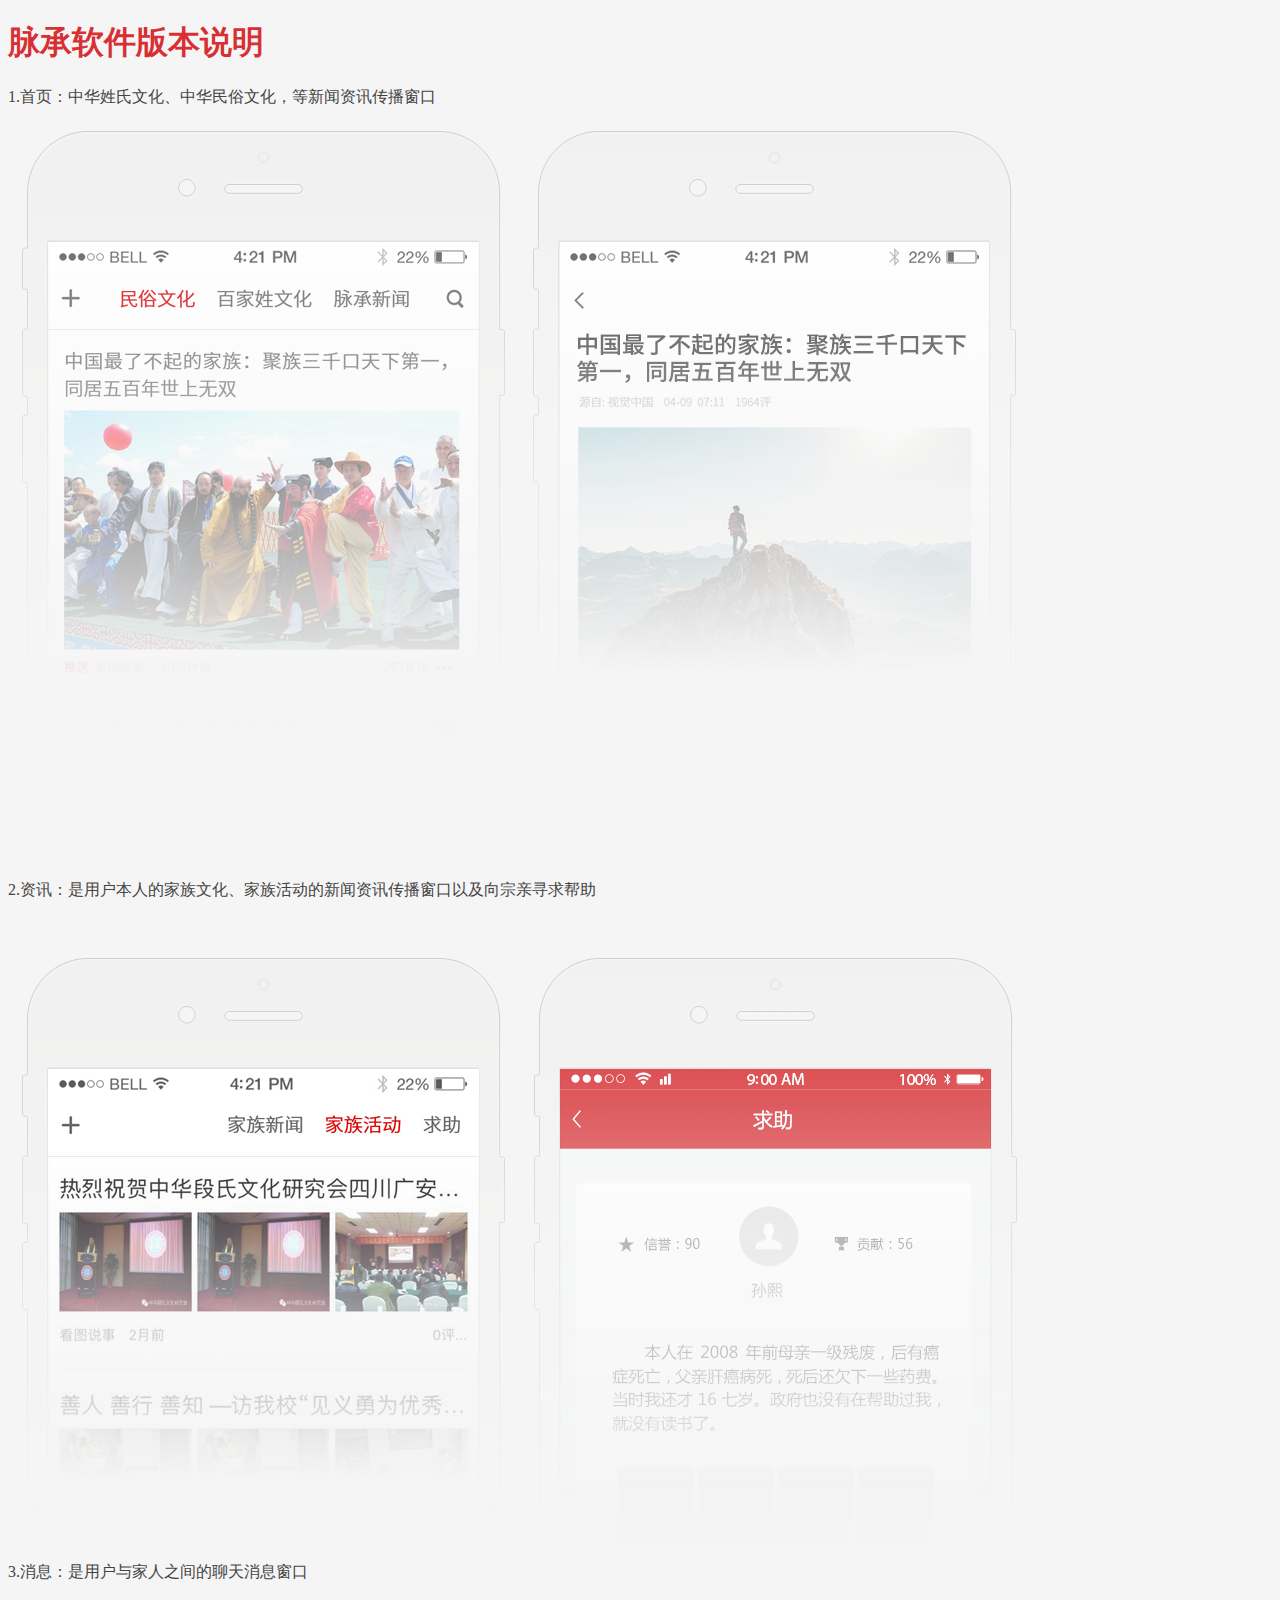
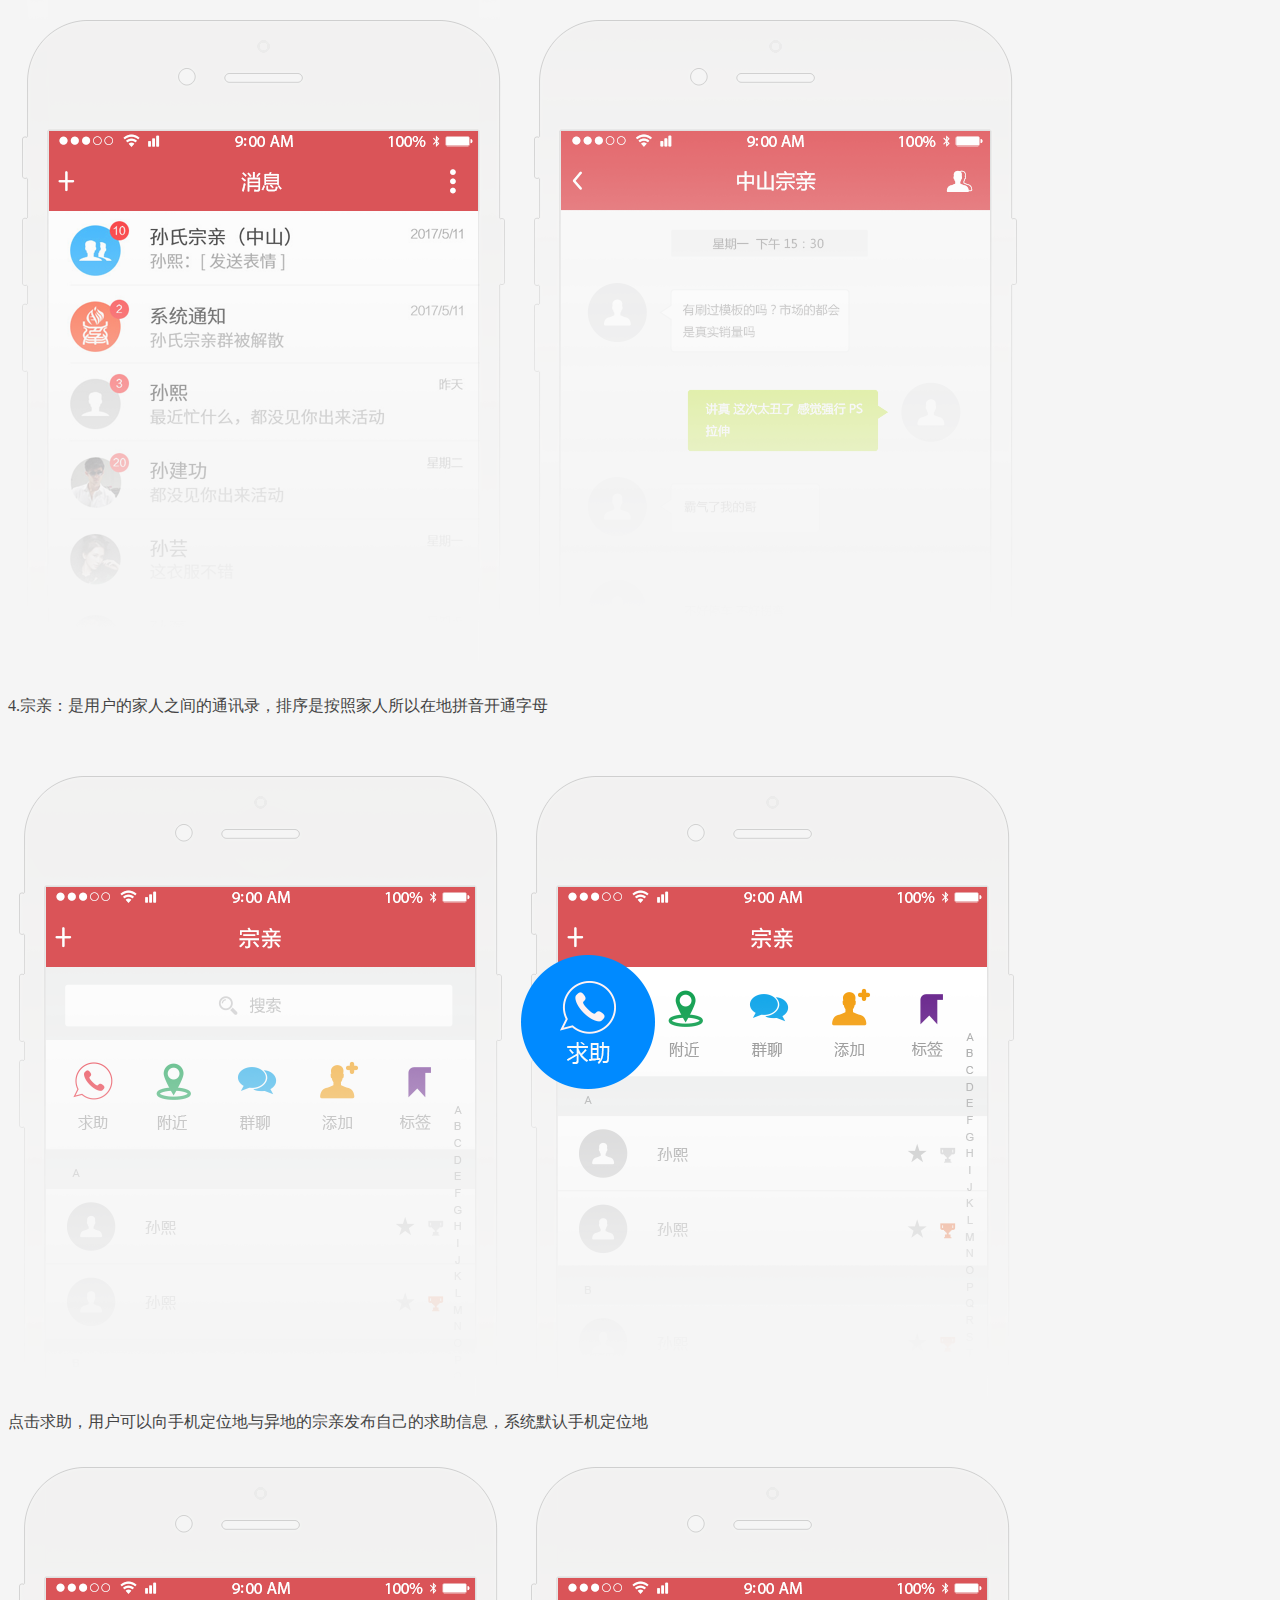
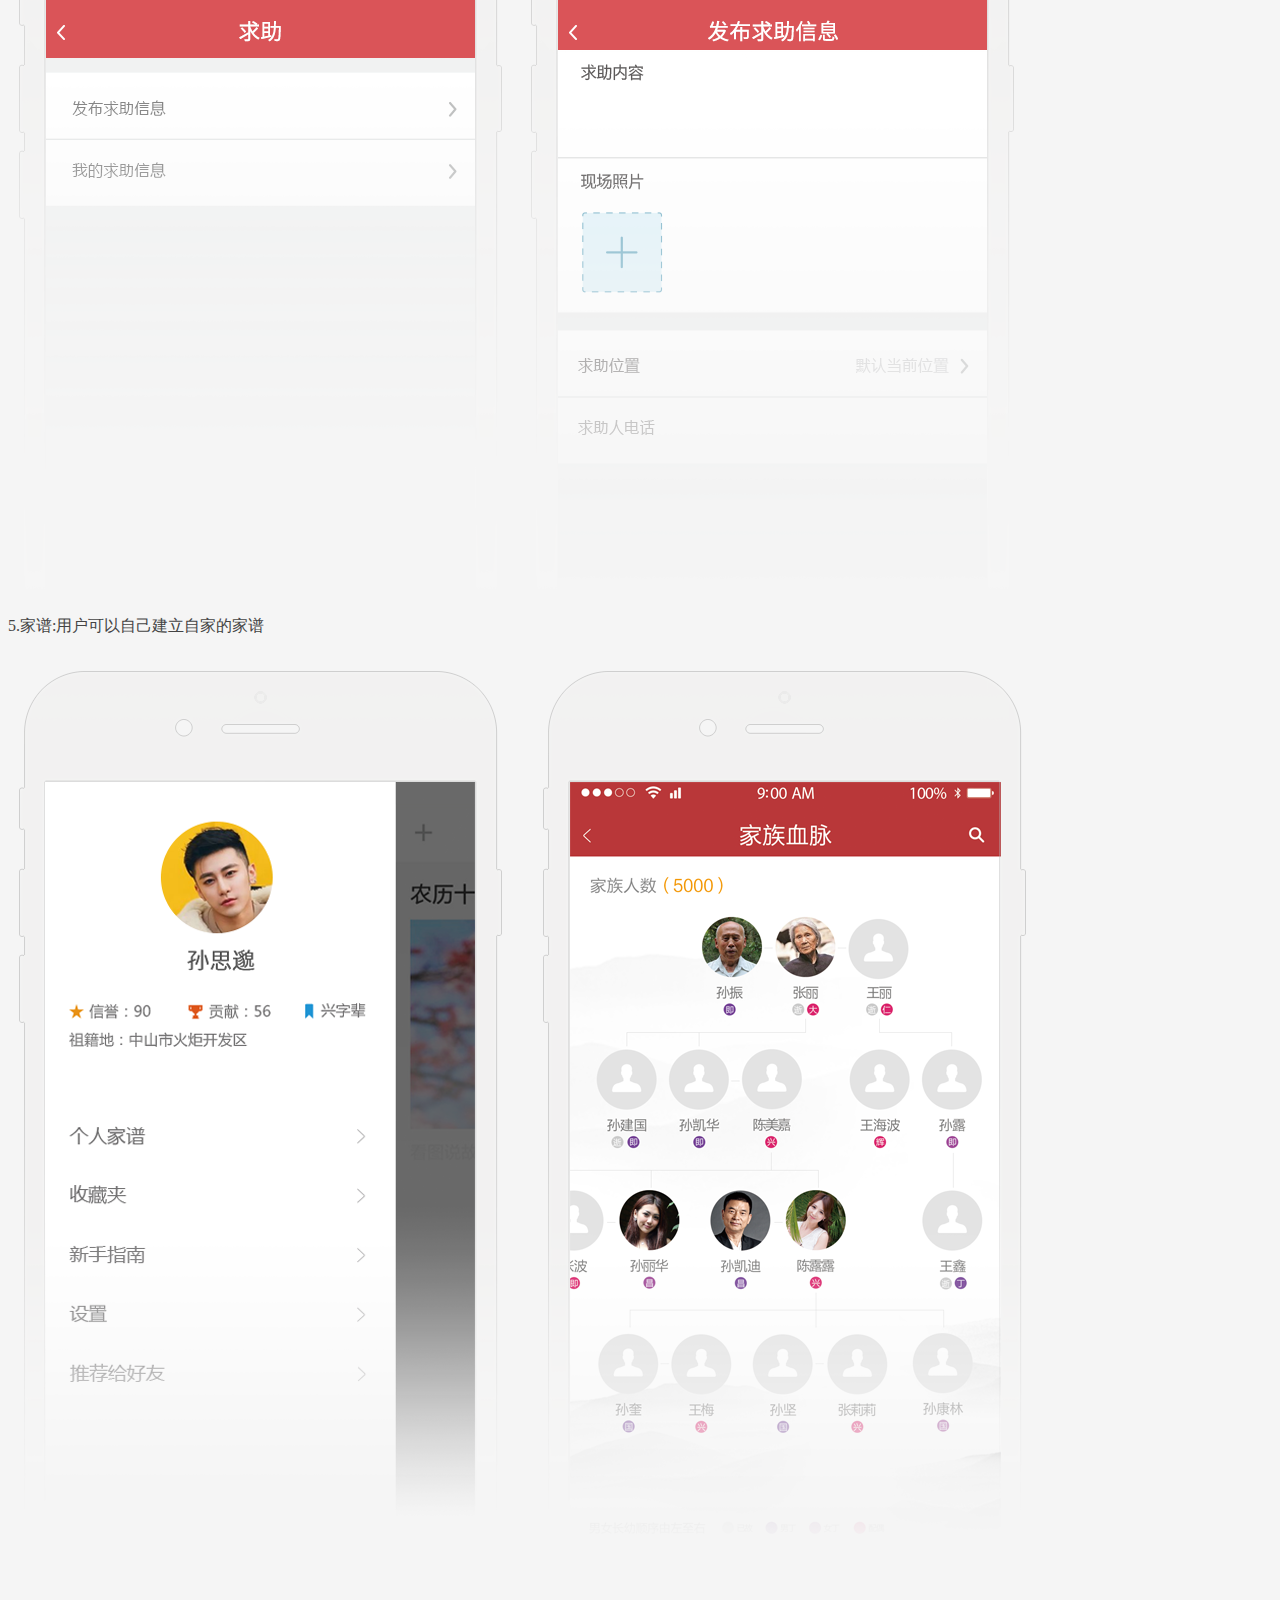
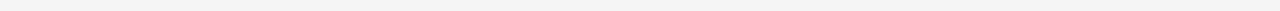
<file: family-web/src/main/webapp/resources/version_description/index.html>
<!DOCTYPE html PUBLIC "-//W3C//DTD XHTML 1.0 Transitional//EN" "http://www.w3.org/TR/xhtml1/DTD/xhtml1-transitional.dtd">
<html xmlns="http://www.w3.org/1999/xhtml">
<head>
<meta http-equiv="Content-Type" content="text/html; charset=UTF-8" />
<title>版本说明</title>
</head>

<body style="background-color: #F5F5F5;">
<h1 style="color:#d82f34">脉承软件版本说明</h1>
<p style=" color:#444444">1.首页：中华姓氏文化、中华民俗文化，等新闻资讯传播窗口</p>
<p><img src="images/01_03.png" width="512" height="706" /><img src="images/01_05.png" width="518" height="706" /></p>
<br />
<p style="color:#444444">2.资讯：是用户本人的家族文化、家族活动的新闻资讯传播窗口以及向宗亲寻求帮助</p>
<br />
<img src="images/01_09.png" width="512" height="611" /><img src="images/01_10.png" width="519" height="611" /><br />
<p style="color:#444444">3.消息：是用户与家人之间的聊天消息窗口</p>
<img src="images/01_12.png" width="512" height="663" /><img src="images/01_13.png" width="519" height="663" /><br />
<br />
<p style="color:#444444">4.宗亲：是用户的家人之间的通讯录，排序是按照家人所以在地拼音开通字母</p>
<br />
<img src="images/01_15.png" width="512" height="645" /><img src="images/01_16.png" width="519" height="645" /><br />
<p style="color:#444444">点击求助，用户可以向手机定位地与异地的宗亲发布自己的求助信息，系统默认手机定位地</p>
<br />
<img src="images/01_18.png" width="512" height="733" /><img src="images/01_19.png" width="519" height="733" /><br />
<p style="color:#444444">5.家谱:用户可以自己建立自家的家谱</p>
<img src="images/01_21.png" width="512" height="932" /><img src="images/01_22.png" width="519" height="932" /> <br />
<br />
</body>
</html>
</file>
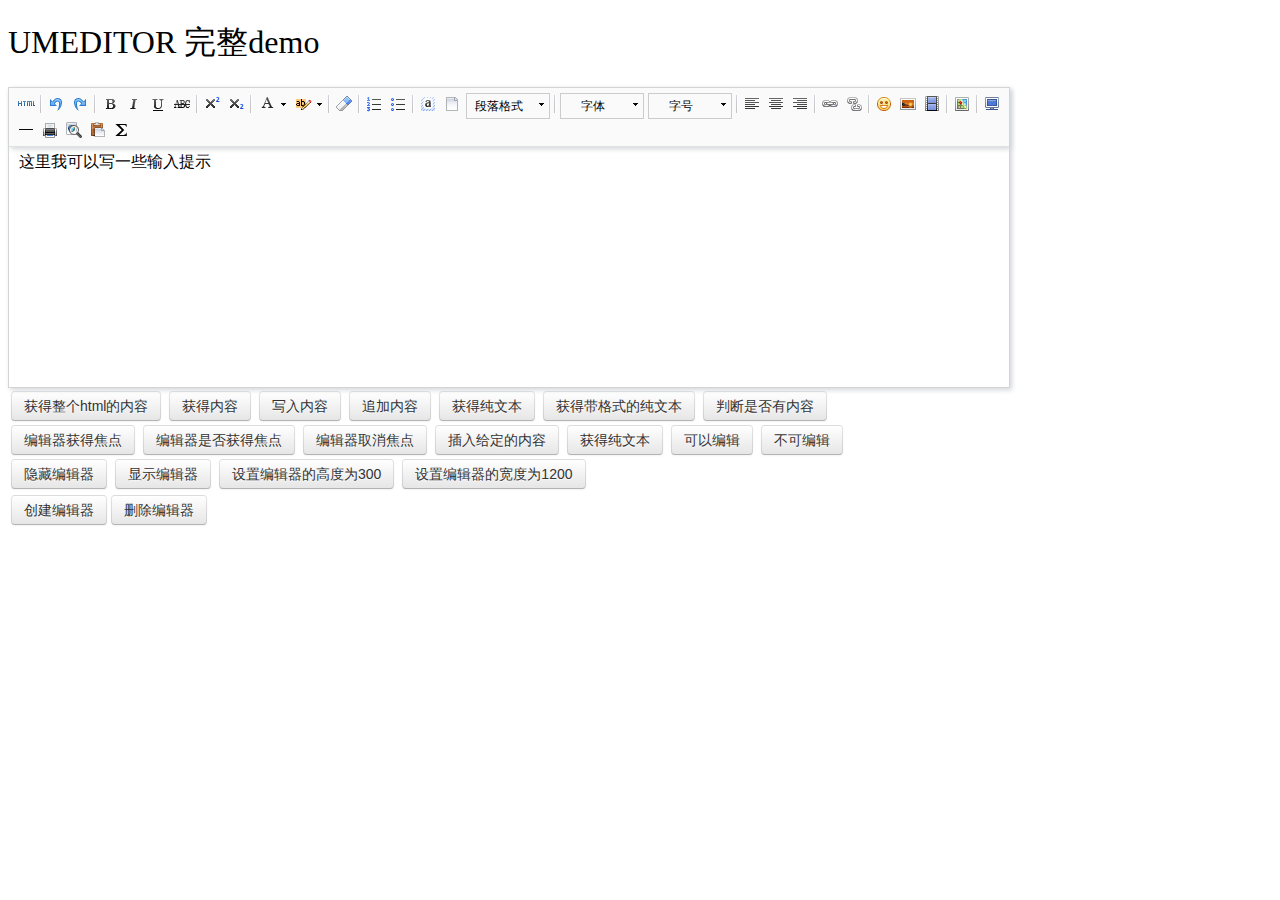
<file: family-manage/src/main/webapp/resources/plugins/umeditor/index.html>
<!DOCTYPE HTML>
<html>
<head>

    <meta http-equiv="Content-Type" content="text/html;charset=utf-8"/>
    <title>UMEDITOR 完整demo</title>
    <meta http-equiv="Content-Type" content="text/html; charset=utf-8"/>
    <link href="themes/default/css/umeditor.css" type="text/css" rel="stylesheet">
    <script type="text/javascript" src="third-party/jquery.min.js"></script>
    <script type="text/javascript" src="third-party/template.min.js"></script>
    <script type="text/javascript" charset="utf-8" src="umeditor.config.js"></script>
    <script type="text/javascript" charset="utf-8" src="umeditor.min.js"></script>
    <script type="text/javascript" src="lang/zh-cn/zh-cn.js"></script>
    <style type="text/css">
        h1{
            font-family: "微软雅黑";
            font-weight: normal;
        }
        .btn {
            display: inline-block;
            *display: inline;
            padding: 4px 12px;
            margin-bottom: 0;
            *margin-left: .3em;
            font-size: 14px;
            line-height: 20px;
            color: #333333;
            text-align: center;
            text-shadow: 0 1px 1px rgba(255, 255, 255, 0.75);
            vertical-align: middle;
            cursor: pointer;
            background-color: #f5f5f5;
            *background-color: #e6e6e6;
            background-image: -moz-linear-gradient(top, #ffffff, #e6e6e6);
            background-image: -webkit-gradient(linear, 0 0, 0 100%, from(#ffffff), to(#e6e6e6));
            background-image: -webkit-linear-gradient(top, #ffffff, #e6e6e6);
            background-image: -o-linear-gradient(top, #ffffff, #e6e6e6);
            background-image: linear-gradient(to bottom, #ffffff, #e6e6e6);
            background-repeat: repeat-x;
            border: 1px solid #cccccc;
            *border: 0;
            border-color: #e6e6e6 #e6e6e6 #bfbfbf;
            border-color: rgba(0, 0, 0, 0.1) rgba(0, 0, 0, 0.1) rgba(0, 0, 0, 0.25);
            border-bottom-color: #b3b3b3;
            -webkit-border-radius: 4px;
            -moz-border-radius: 4px;
            border-radius: 4px;
            filter: progid:DXImageTransform.Microsoft.gradient(startColorstr='#ffffffff', endColorstr='#ffe6e6e6', GradientType=0);
            filter: progid:DXImageTransform.Microsoft.gradient(enabled=false);
            *zoom: 1;
            -webkit-box-shadow: inset 0 1px 0 rgba(255, 255, 255, 0.2), 0 1px 2px rgba(0, 0, 0, 0.05);
            -moz-box-shadow: inset 0 1px 0 rgba(255, 255, 255, 0.2), 0 1px 2px rgba(0, 0, 0, 0.05);
            box-shadow: inset 0 1px 0 rgba(255, 255, 255, 0.2), 0 1px 2px rgba(0, 0, 0, 0.05);
        }

        .btn:hover,
        .btn:focus,
        .btn:active,
        .btn.active,
        .btn.disabled,
        .btn[disabled] {
            color: #333333;
            background-color: #e6e6e6;
            *background-color: #d9d9d9;
        }

        .btn:active,
        .btn.active {
            background-color: #cccccc \9;
        }

        .btn:first-child {
            *margin-left: 0;
        }

        .btn:hover,
        .btn:focus {
            color: #333333;
            text-decoration: none;
            background-position: 0 -15px;
            -webkit-transition: background-position 0.1s linear;
            -moz-transition: background-position 0.1s linear;
            -o-transition: background-position 0.1s linear;
            transition: background-position 0.1s linear;
        }

        .btn:focus {
            outline: thin dotted #333;
            outline: 5px auto -webkit-focus-ring-color;
            outline-offset: -2px;
        }

        .btn.active,
        .btn:active {
            background-image: none;
            outline: 0;
            -webkit-box-shadow: inset 0 2px 4px rgba(0, 0, 0, 0.15), 0 1px 2px rgba(0, 0, 0, 0.05);
            -moz-box-shadow: inset 0 2px 4px rgba(0, 0, 0, 0.15), 0 1px 2px rgba(0, 0, 0, 0.05);
            box-shadow: inset 0 2px 4px rgba(0, 0, 0, 0.15), 0 1px 2px rgba(0, 0, 0, 0.05);
        }

        .btn.disabled,
        .btn[disabled] {
            cursor: default;
            background-image: none;
            opacity: 0.65;
            filter: alpha(opacity=65);
            -webkit-box-shadow: none;
            -moz-box-shadow: none;
            box-shadow: none;
        }
    </style>
</head>
<body>
<h1>UMEDITOR 完整demo</h1>

<!--style给定宽度可以影响编辑器的最终宽度-->
<script type="text/plain" id="myEditor" style="width:1000px;height:240px;">
    <p>这里我可以写一些输入提示</p>
</script>


<div class="clear"></div>
<div id="btns">
    <table>
        <tr>
            <td>
                <button class="btn" unselected="on" onclick="getAllHtml()">获得整个html的内容</button>&nbsp;
                <button class="btn" onclick="getContent()">获得内容</button>&nbsp;
                <button class="btn" onclick="setContent()">写入内容</button>&nbsp;
                <button class="btn" onclick="setContent(true)">追加内容</button>&nbsp;
                <button class="btn" onclick="getContentTxt()">获得纯文本</button>&nbsp;
                <button class="btn" onclick="getPlainTxt()">获得带格式的纯文本</button>&nbsp;
                <button class="btn" onclick="hasContent()">判断是否有内容</button>
            </td>
        </tr>
        <tr>
            <td>
                <button class="btn" onclick="setFocus()">编辑器获得焦点</button>&nbsp;
                <button class="btn" onmousedown="isFocus();return false;">编辑器是否获得焦点</button>&nbsp;
                <button class="btn" onclick="doBlur()">编辑器取消焦点</button>&nbsp;
                <button class="btn" onclick="insertHtml()">插入给定的内容</button>&nbsp;
                <button class="btn" onclick="getContentTxt()">获得纯文本</button>&nbsp;
                <button class="btn" id="enable" onclick="setEnabled()">可以编辑</button>&nbsp;
                <button class="btn" onclick="setDisabled()">不可编辑</button>
            </td>
        </tr>
        <tr>
            <td>
                <button class="btn" onclick="UM.getEditor('myEditor').setHide()">隐藏编辑器</button>&nbsp;
                <button class="btn" onclick="UM.getEditor('myEditor').setShow()">显示编辑器</button>&nbsp;
                <button class="btn" onclick="UM.getEditor('myEditor').setHeight(300)">设置编辑器的高度为300</button>&nbsp;
                <button class="btn" onclick="UM.getEditor('myEditor').setWidth(1200)">设置编辑器的宽度为1200</button>
            </td>
        </tr>

    </table>
</div>
<table>
    <tr>
        <td>
            <button class="btn" onclick="createEditor()"/>创建编辑器</button>
            <button class="btn" onclick="deleteEditor()"/>删除编辑器</button>
        </td>
    </tr>
</table>

<div>
    <h3 id="focush2"></h3>
</div>
<script type="text/javascript">
    //实例化编辑器
    var um = UM.getEditor('myEditor');
    um.addListener('blur',function(){
        $('#focush2').html('编辑器失去焦点了')
    });
    um.addListener('focus',function(){
        $('#focush2').html('')
    });
    //按钮的操作
    function insertHtml() {
        var value = prompt('插入html代码', '');
        um.execCommand('insertHtml', value)
    }
    function isFocus(){
        alert(um.isFocus())
    }
    function doBlur(){
        um.blur()
    }
    function createEditor() {
        enableBtn();
        um = UM.getEditor('myEditor');
    }
    function getAllHtml() {
        alert(UM.getEditor('myEditor').getAllHtml())
    }
    function getContent() {
        var arr = [];
        arr.push("使用editor.getContent()方法可以获得编辑器的内容");
        arr.push("内容为：");
        arr.push(UM.getEditor('myEditor').getContent());
        alert(arr.join("\n"));
    }
    function getPlainTxt() {
        var arr = [];
        arr.push("使用editor.getPlainTxt()方法可以获得编辑器的带格式的纯文本内容");
        arr.push("内容为：");
        arr.push(UM.getEditor('myEditor').getPlainTxt());
        alert(arr.join('\n'))
    }
    function setContent(isAppendTo) {
        var arr = [];
        arr.push("使用editor.setContent('欢迎使用umeditor')方法可以设置编辑器的内容");
        UM.getEditor('myEditor').setContent('欢迎使用umeditor', isAppendTo);
        alert(arr.join("\n"));
    }
    function setDisabled() {
        UM.getEditor('myEditor').setDisabled('fullscreen');
        disableBtn("enable");
    }

    function setEnabled() {
        UM.getEditor('myEditor').setEnabled();
        enableBtn();
    }

    function getText() {
        //当你点击按钮时编辑区域已经失去了焦点，如果直接用getText将不会得到内容，所以要在选回来，然后取得内容
        var range = UM.getEditor('myEditor').selection.getRange();
        range.select();
        var txt = UM.getEditor('myEditor').selection.getText();
        alert(txt)
    }

    function getContentTxt() {
        var arr = [];
        arr.push("使用editor.getContentTxt()方法可以获得编辑器的纯文本内容");
        arr.push("编辑器的纯文本内容为：");
        arr.push(UM.getEditor('myEditor').getContentTxt());
        alert(arr.join("\n"));
    }
    function hasContent() {
        var arr = [];
        arr.push("使用editor.hasContents()方法判断编辑器里是否有内容");
        arr.push("判断结果为：");
        arr.push(UM.getEditor('myEditor').hasContents());
        alert(arr.join("\n"));
    }
    function setFocus() {
        UM.getEditor('myEditor').focus();
    }
    function deleteEditor() {
        disableBtn();
        UM.getEditor('myEditor').destroy();
    }
    function disableBtn(str) {
        var div = document.getElementById('btns');
        var btns = domUtils.getElementsByTagName(div, "button");
        for (var i = 0, btn; btn = btns[i++];) {
            if (btn.id == str) {
                domUtils.removeAttributes(btn, ["disabled"]);
            } else {
                btn.setAttribute("disabled", "true");
            }
        }
    }
    function enableBtn() {
        var div = document.getElementById('btns');
        var btns = domUtils.getElementsByTagName(div, "button");
        for (var i = 0, btn; btn = btns[i++];) {
            domUtils.removeAttributes(btn, ["disabled"]);
        }
    }
</script>

</body>
</html>
</file>
<file: family-manage/src/main/webapp/resources/plugins/umeditor/themes/default/css/umeditor.css>
.edui-container{
    position: relative;
    border: 1px solid #d4d4d4;
    box-shadow: 2px 2px 5px #d3d6da;
    background-color: #fff;
}
.edui-container .edui-toolbar{
    position: relative;
    width:auto;
    border-bottom: 1px solid #e1e1e1;
    box-shadow: 2px 2px 5px #d3d6da;
    background-color: #fafafa;
    z-index: 99999;
}
.edui-toolbar .edui-btn-toolbar{
    position: relative;
    padding: 5px;
}
.edui-container .edui-editor-body{
    background-color: #fff;
}
.edui-editor-body .edui-body-container{
}

.edui-editor-body .edui-body-container p{margin:5px 0;}
.edui-editor-body .edui-body-container{
    border:0;
    outline:none;
    cursor:text;
    padding:0 10px 0;
    overflow:auto;
    display:block;
    word-wrap:break-word;
    font-size:16px;
    font-family:sans-serif;
}
.edui-editor-body.focus{border:1px solid #5c9dff}
.edui-editor-body table{margin:10px 0 10px;border-collapse:collapse;display:table;}
.edui-editor-body td{padding: 5px 10px;border: 1px solid #DDD;}
.edui-editor-body iframe.mathquill-embedded-latex{
    border: 0px;
    padding: 0px;
    display: inline;
    margin: 0px;
    background: none;
    vertical-align: middle;
    width: 0px;
    height: 0px;
}
/*普通按钮*/
.edui-btn-toolbar .edui-btn{
    position: relative;
    display: inline-block;
    vertical-align: top;
    *display: inline;
    *zoom:1;
    width:auto;
    margin: 0 1px;
    padding:1px;
    border:none;
    background: none;
}
.edui-btn-toolbar .edui-btn .edui-icon{
    width: 20px;
    height: 20px;
    margin: 0;
    padding:0;
    background-repeat: no-repeat;
    background-image: url(../images/icons.png);
    background-image: url(../images/icons.gif) \9;
}

/*状态反射*/
.edui-btn-toolbar .edui-btn.edui-hover,
.edui-btn-toolbar .edui-btn.edui-active{
    background-color: #d5e1f2;
    padding: 0;
    border: 1px solid #a3bde3;
    _z-index: 1;
}
.edui-btn-toolbar .edui-btn.edui-disabled{
    opacity: 0.3;
    filter: alpha(opacity = 30);
}
.edui-btn-toolbar .edui-btn .edui-icon-source {
    background-position:-260px -0px;
}
.edui-btn-toolbar .edui-btn .edui-icon-undo {
    background-position: -160px 0;
}
.edui-btn-toolbar .edui-btn .edui-icon-redo {
    background-position: -100px 0;
}
.edui-btn-toolbar  .edui-btn .edui-icon-bold{
    background-position: 0 0;
}
.edui-btn-toolbar  .edui-btn .edui-icon-italic {
    background-position: -60px 0;
}
.edui-btn-toolbar  .edui-btn .edui-icon-underline  {
    background-position: -140px 0
}
.edui-btn-toolbar .edui-btn .edui-icon-strikethrough {
    background-position: -120px 0;
}

.edui-btn-toolbar .edui-btn .edui-icon-superscript {
    background-position: -620px 0;
}
.edui-btn-toolbar .edui-btn .edui-icon-subscript {
    background-position:  -600px 0;
}
.edui-btn-toolbar .edui-btn .edui-icon-font, .edui-btn-toolbar .edui-btn .edui-icon-forecolor {
    background-position: -720px 0;
}

.edui-btn-toolbar .edui-btn .edui-icon-backcolor {
    background-position: -760px 0;
}

.edui-btn-toolbar .edui-btn .edui-icon-insertorderedlist {
    background-position: -80px 0;
}
.edui-btn-toolbar .edui-btn .edui-icon-insertunorderedlist {
    background-position:   -20px 0;
}
.edui-btn-toolbar .edui-btn .edui-icon-selectall {
    background-position: -400px -20px;
}
.edui-btn-toolbar .edui-btn .edui-icon-cleardoc {
    background-position: -520px 0;
}
.edui-btn-toolbar .edui-btn .edui-icon-paragraph {
    background-position: -140px 0;
}

.edui-btn-toolbar .edui-btn .edui-icon-fontfamily {
    background-position: -140px 0;
}

.edui-btn-toolbar .edui-btn .edui-icon-fontsize {
    background-position: -140px 0;
}

.edui-btn-toolbar .edui-btn .edui-icon-justifyleft {
    background-position: -460px 0;
}

.edui-btn-toolbar .edui-btn .edui-icon-justifycenter {
    background-position: -420px 0;
}

.edui-btn-toolbar .edui-btn .edui-icon-justifyright {
    background-position:-480px 0;
}

.edui-btn-toolbar .edui-btn .edui-icon-justifyjustify {
    background-position: -440px 0;
}

.edui-btn-toolbar .edui-btn .edui-icon-link {
    background-position: -500px 0;
}

.edui-btn-toolbar .edui-btn .edui-icon-unlink {
    background-position: -640px 0;
}

.edui-btn-toolbar .edui-btn .edui-icon-image {
    background-position: -380px 0;
}

.edui-btn-toolbar .edui-btn .edui-icon-emotion {
    background-position: -60px -20px;
}
.edui-btn-toolbar .edui-btn .edui-icon-video {
    background-position: -320px -20px;
}

.edui-btn-toolbar .edui-btn .edui-icon-map {
    background-position:  -40px -40px;
}

.edui-btn-toolbar .edui-btn .edui-icon-gmap {
    background-position:  -260px -40px;
}
.edui-btn-toolbar .edui-btn .edui-icon-horizontal {
    background-position: -360px 0;
}

.edui-btn-toolbar .edui-btn .edui-icon-print {
    background-position: -440px -20px;
}
.edui-btn-toolbar .edui-btn .edui-icon-preview {
    background-position: -420px -20px;
}

.edui-btn-toolbar .edui-btn-fullscreen{
    float:right;
}
.edui-btn-toolbar .edui-btn .edui-icon-fullscreen {
    background-position: -100px -20px;
}

.edui-btn-toolbar .edui-btn .edui-icon-removeformat {
    background-position: -580px 0;
}
.edui-btn-toolbar .edui-btn .edui-icon-drafts {
    background-position: -560px 0;
}
.edui-btn-toolbar .edui-btn .edui-icon-formula {
    background-position: -80px -20px;
}
.edui-btn-toolbar .edui-splitbutton{
    position: relative;
    display: inline-block ;
    vertical-align: top;
    *display: inline ;
    *zoom:1;
    margin:0 2px;
}
.edui-splitbutton .edui-btn{
    margin: 0;
}
.edui-splitbutton .edui-caret{
    position: relative;
    display: inline-block ;
    vertical-align: top;
    *display: inline ;
    *zoom:1;
    width: 8px;
    height: 20px;
    background: url(../images/icons.png) -741px 0;
    _background: url(../images/icons.gif) -741px 0;
}

.edui-btn-toolbar .edui-splitbutton,
.edui-btn-toolbar .edui-splitbutton{
    _border: none;
}

/*状态反射*/
.edui-btn-toolbar .edui-splitbutton.edui-hover .edui-btn{
    background-color: #d5e1f2;
}

.edui-btn-toolbar .edui-splitbutton.edui-disabled{
    opacity: 0.3;
    filter: alpha(opacity = 30);
}
.edui-btn-toolbar .edui-splitbutton.edui-disabled .edui-caret{
    opacity: 0.3 \0;
    filter: alpha(opacity = 30)\0;
}


.edui-btn-toolbar .edui-combobox{
    border: 1px solid #CCC;
    padding:0;
    margin:0 2px;
    line-height: 20px;
}
.edui-combobox .edui-button-label{
    position: relative;
    display: inline-block;
    vertical-align: top;
    *display: inline ;
    *zoom:1;
    width:60px;
    height:20px;
    line-height: 20px;
    padding: 2px;
    margin: 0;
    font-size: 12px;
    text-align: center;
    cursor: default;
}
.edui-combobox  .edui-button-spacing{
    position: relative;
    display: inline-block ;
    vertical-align: top;
    *display: inline ;
    *zoom:1;
    height:20px;
    margin: 0;
    padding:0 3px;
}
.edui-combobox .edui-caret{
    position: relative;
    display: inline-block ;
    vertical-align: top;
    *display: inline ;
    *zoom:1;
    height:20px;
    width: 12px;
    margin: 0;
    padding: 0;
    background: url(../images/icons.png) -741px 0;
    _background: url(../images/icons.gif) -741px 0;
}
.edui-btn-toolbar .edui-combobox.edui-disabled{
    opacity: 0.2;
    filter: alpha(opacity = 20);
}
.edui-btn-toolbar .edui-combobox.edui-disabled .edui-button-label,
.edui-btn-toolbar .edui-combobox.edui-disabled .edui-caret{
    opacity: 0.2 \0;
    filter: alpha(opacity = 20)\0;
}
.edui-combobox-menu{
    position: absolute;
    top: 100%;
    left: 0;
    display: none;
    list-style: none;
    text-decoration: none;
    margin: 0;
    padding:5px;
    background-color: #ffffff;
    border: 1px solid #ccc;
    font-size: 12px;
    box-shadow: 2px 2px 5px #d3d6da;
    min-width: 160px;
    _width: 160px;
}

.edui-combobox-menu .edui-combobox-item {
    display: block;
    border: 1px solid white;
}

.edui-combobox-menu .edui-combobox-item-label {
    height: 25px;
    line-height: 25px;
    display: inline-block;
    _display: inline;
    _zoom: 1;
    margin-left: 10px;
}

.edui-combobox-menu .edui-combobox-item:hover, .edui-combobox-menu .edui-combobox-stack-item:hover, .edui-combobox-menu .edui-combobox-item-hover {
    background-color: #d5e1f2;
    padding: 0;
    border: 1px solid #a3bde3;
}

.edui-combobox-menu .edui-combobox-item .edui-combobox-icon {
    display: inline-block;
    *zoom: 1;
    *display: inline;
    width: 24px;
    height: 25px;
    background: red;
    vertical-align: bottom;
    background: url(../images/ok.gif) no-repeat 1000px 1000px;
}

.edui-combobox-menu .edui-combobox-checked .edui-combobox-icon {
    background-position: 10px 7px;
}


.edui-combobox-menu .edui-combobox-item-separator {
    min-width: 160px;
    height: 1px;
    line-height: 1px;
    overflow: hidden;
    background: #d3d3d3;
    margin: 5px 0;
    *margin-top: -8px;
}

/* 字体样式校正 */

.edui-combobox-fontsize .edui-combobox-item-0.edui-combobox-checked .edui-combobox-icon {
    background-position: 10px 7px;
}

.edui-combobox-fontsize .edui-combobox-item-1.edui-combobox-checked .edui-combobox-icon {
    background-position: 10px 7px;
}

.edui-combobox-fontsize .edui-combobox-item-2.edui-combobox-checked .edui-combobox-icon {
    background-position: 10px 7px;
}

.edui-combobox-fontsize .edui-combobox-item-3.edui-combobox-checked .edui-combobox-icon {
    background-position: 10px 7px;
}

/* 24 */
.edui-combobox-fontsize .edui-combobox-item-4 .edui-combobox-item-label {
    height: 27px;
    line-height: 27px;
}

.edui-combobox-fontsize .edui-combobox-item-4.edui-combobox-checked .edui-combobox-icon {
    background-position: 10px 5px;
}

/* 32 */
.edui-combobox-fontsize .edui-combobox-item-5 .edui-combobox-item-label {
    height: 31px;
    line-height: 31px;
}

.edui-combobox-fontsize .edui-combobox-item-5.edui-combobox-checked .edui-combobox-icon {
    background-position: 10px 4px;
}


/* 48 */
.edui-combobox-fontsize .edui-combobox-item-6 .edui-combobox-item-label {
    height: 47px;
    line-height: 47px;
}

/*.edui-combobox-fontsize .edui-combobox-item-6 .edui-combobox-icon {*/
    /*height: 25px;*/
    /*margin-bottom: 11px;*/
/*}*/

/*.edui-combobox-fontsize .edui-combobox-item-6.edui-combobox-checked .edui-combobox-icon {*/
    /*background-position: 10px 7px;*/
/*}*/


/* 段落样式校正 */
/* h1 */
.edui-combobox-paragraph .edui-combobox-item-1 .edui-combobox-item-label {
    font-size: 32px;
    height: 36px;
    line-height: 36px;
}

.edui-combobox-paragraph .edui-combobox-item-1 .edui-combobox-icon {
    height: 25px;
    margin-bottom: 5px;
}

.edui-combobox-paragraph .edui-combobox-item-1.edui-combobox-checked .edui-combobox-icon {
    background-position: 10px 7px;
}

/* h2 */
.edui-combobox-paragraph .edui-combobox-item-2 .edui-combobox-item-label {
    font-size: 28px;
    height: 27px;
    line-height: 27px;
}

.edui-combobox-paragraph .edui-combobox-item-2 .edui-combobox-icon {
    margin-bottom: 5px;
}

.edui-combobox-paragraph .edui-combobox-item-2.edui-combobox-checked .edui-combobox-icon {
    background-position: 10px 10px;
}

/* h3 */
.edui-combobox-paragraph .edui-combobox-item-3 .edui-combobox-item-label {
    font-size: 24px;
    height: 25px;
    line-height: 25px;
}

.edui-combobox-paragraph .edui-combobox-item-3 .edui-combobox-icon {
    height: 25px;
    margin-bottom: 5px;
}

.edui-combobox-paragraph .edui-combobox-item-3.edui-combobox-checked .edui-combobox-icon {
    background-position: 10px 11px;
}

/* h4 */
.edui-combobox-paragraph .edui-combobox-item-4 .edui-combobox-item-label {
    font-size: 18px;
    height: 25px;
    line-height: 25px;
}

.edui-combobox-paragraph .edui-combobox-item-4.edui-combobox-checked .edui-combobox-icon {
    background-position: 10px 6px;
}

/* h5 */
.edui-combobox-paragraph .edui-combobox-item-5 .edui-combobox-item-label {
    font-size: 16px;
}

/* h6 */
.edui-combobox-paragraph .edui-combobox-item-6 .edui-combobox-item-label {
    font-size: 12px;
}
.edui-modal {
    position: fixed;
    _position: absolute;
    top: 10%;
    left: 50%;
    border: 1px solid #acacac;
    box-shadow: 2px 2px 5px #d3d6da;
    background-color: #ffffff;
    outline: 0;
}
.edui-modal-header {
    padding: 5px 10px;
    border-bottom: 1px solid #eee;
}
.edui-modal-header .edui-close {
    float: right;
    width:20px;
    height:20px;
    margin-top: 2px;
    padding: 1px;
    border: 0;
    background: url("../images/close.png") no-repeat center center;
    cursor: pointer;
}
.edui-modal-header .edui-close.edui-hover {
    background-color: #d5e1f2;
    padding:0;
    border: 1px solid #a3bde3;
}
.edui-modal-header .edui-title {
    margin: 0;
    line-height: 25px;
    font-size: 20px;
}
.edui-modal-body {
    position: relative;
    max-height: 400px;
    font-size: 12px;
    overflow-y: auto;
}
.edui-modal-footer {
    float: right;
    padding: 5px 15px 15px;
    overflow: hidden;
}
.edui-modal-footer .edui-btn {
    float: left;
    height: 24px;
    width: 96px;
    margin: 0 10px;
    background-color: #ffffff;
    padding: 0;
    border: 1px solid #ababab;
    font-size: 12px;
    line-height: 24px;
    text-align: center;
    cursor: pointer;
}
.edui-modal-footer .edui-btn.edui-hover{
    background-color: #d5e1f2;
    border: 1px solid #a3bde3;
}
.edui-modal-backdrop{
    opacity: 0.5;
    filter: alpha(opacity=50);
    position: fixed;
    top: 0;
    right: 0;
    bottom: 0;
    left: 0;
    background-color: #c6c6c6;
}

.edui-modal .edui-modal-tip {
    color: red;
    position: absolute;
    bottom: 10px;
    left: 10px;
    height: 30px;
    line-height: 30px;
    display: none;
}
/*图片上传*/
.edui-dialog-image-body {
    width: 700px;
    height: 400px;
}
/*插入视频*/
.edui-dialog-video-body{
    width: 600px;
    height: 350px;
}
/*谷歌地图*/
.edui-dialog-gmap-body{
    width:550px;
    height: 400px;
}

/*百度地图*/
.edui-dialog-map-body{
    width:580px;
    height: 400px;
}

/*链接*/
.edui-dialog-link-body{
    width:400px;
    height:200px;
}
.edui-popup{
    display: none;
    background: url('../images/pop-bg.png') repeat #fff;
    padding: 2px;
}
.edui-popup .edui-popup-body{
    border: 1px solid #bfbfbf;
    background-color: #fff;
}
.edui-popup .edui-popup-caret{
    width: 21px;
    height: 11px;
}
.edui-popup .edui-popup-caret.up{
    background:url('../images/caret.png') no-repeat 0 0;
}
.edui-popup .edui-popup-caret.down{
    background:url('../images/caret.png') no-repeat 0 0;
}


.edui-tab-nav {
    margin: 0;
    padding:0;
    border-bottom: 1px solid #ddd;
    list-style: none;
    height:30px;
}
.edui-tab-nav .edui-tab-item {
    float:left;
    margin-bottom: -1px;
    margin-top: 1px;
    margin-top: 0\9;
}
.edui-tab-nav .edui-tab-item .edui-tab-text{
    display: block;
    padding:8px 12px;
    border: 1px solid transparent;
    color: #0088cc;
    text-decoration: none;
    outline: 0;
    _border:1px solid #fff ;
    cursor: pointer;
}
.edui-tab-nav .edui-tab-item .edui-tab-text:FOCUS {
    outline: none;
}
.edui-tab-nav .edui-tab-item.edui-active  .edui-tab-text{
    border: 1px solid #ddd;
    border-bottom-color: transparent;
    background-color: #fff;
    padding:8px 12px;
    color: #555555;
    cursor: default;
}
.edui-tab-content .edui-tab-pane{
    padding: 1px;
    position: relative;
    display: none;
    background-color: #fff;
    clear: both;
}
.edui-tab-content .edui-tab-pane.edui-active{
    display: block;
}


.edui-btn-toolbar .edui-tooltip{
    position: absolute;
    padding: 5px 0;
    display: none;
    /*opacity: 0.8;*/
    /*filter: alpha(opacity=80);*/
    z-index: 99999;
}
.edui-tooltip .edui-tooltip-arrow{
    position: absolute;
    top: 0;
    _top: -2px;
    left: 50%;
    width: 0;
    height: 0;
    padding: 0;
    font-size:0;
    margin-left: -5px;
    border-color: transparent;
    border-style: dashed dashed solid dashed;
    border-bottom-color: #000000;
    border-width: 0 5px 5px;
    background: transparent;
}
.edui-tooltip .edui-tooltip-inner{
    padding: 6px;
    color: #ffffff;
    text-align: center;
    text-decoration: none;
    font-size: 10px;
    background-color: #000000;
    white-space: nowrap;
    line-height: 12px;
}
.edui-splitbutton-color-label {
    width: 16px;
    height: 3px;
    position: absolute;
    bottom: 2px;
    left: 50%;
    margin-left: -8px;
    overflow: hidden;
    line-height: 3px;
}
.edui-popup .edui-colorpicker {
    margin: 10px;
    font-size: 12px;
}
.edui-colorpicker .edui-colorpicker-topbar{
    height: 27px;
    width: 200px;
    overflow: hidden;
}
.edui-colorpicker .edui-colorpicker-topbar .edui-colorpicker-preview{
    height: 20px;
    border: 1px inset black;
    margin-left: 1px;
    width: 128px;
    float: left;
}
.edui-colorpicker .edui-colorpicker-topbar .edui-colorpicker-nocolor{
    float: right;
    margin-right: 1px;
    font-size: 12px;
    line-height: 14px;
    height: 14px;
    border: 1px solid #333;
    padding: 3px 5px;
    cursor: pointer;
}
.edui-colorpicker table{
    border-collapse: collapse;
    border-spacing: 2px;
}
.edui-colorpicker tr.edui-colorpicker-firstrow{
    height: 30px;
}
.edui-colorpicker table td{
    padding: 0 2px;
}
.edui-colorpicker table td .edui-colorpicker-colorcell{
    display: block;
    text-decoration: none;
    color: black;
    width: 14px;
    height: 14px;
    margin: 0;
    cursor: pointer;
}
.edui-toolbar .edui-separator{
    width: 2px;
    height: 20px;
    padding: 1px 2px;
    background: url(../images/icons.png) -179px 1px;
    background: url(../images/icons.gif) -179px 1px \9;
    display: inline-block ;
    vertical-align: top;
    *display: inline ;
    *zoom:1;
    border:none;

}
</file>
